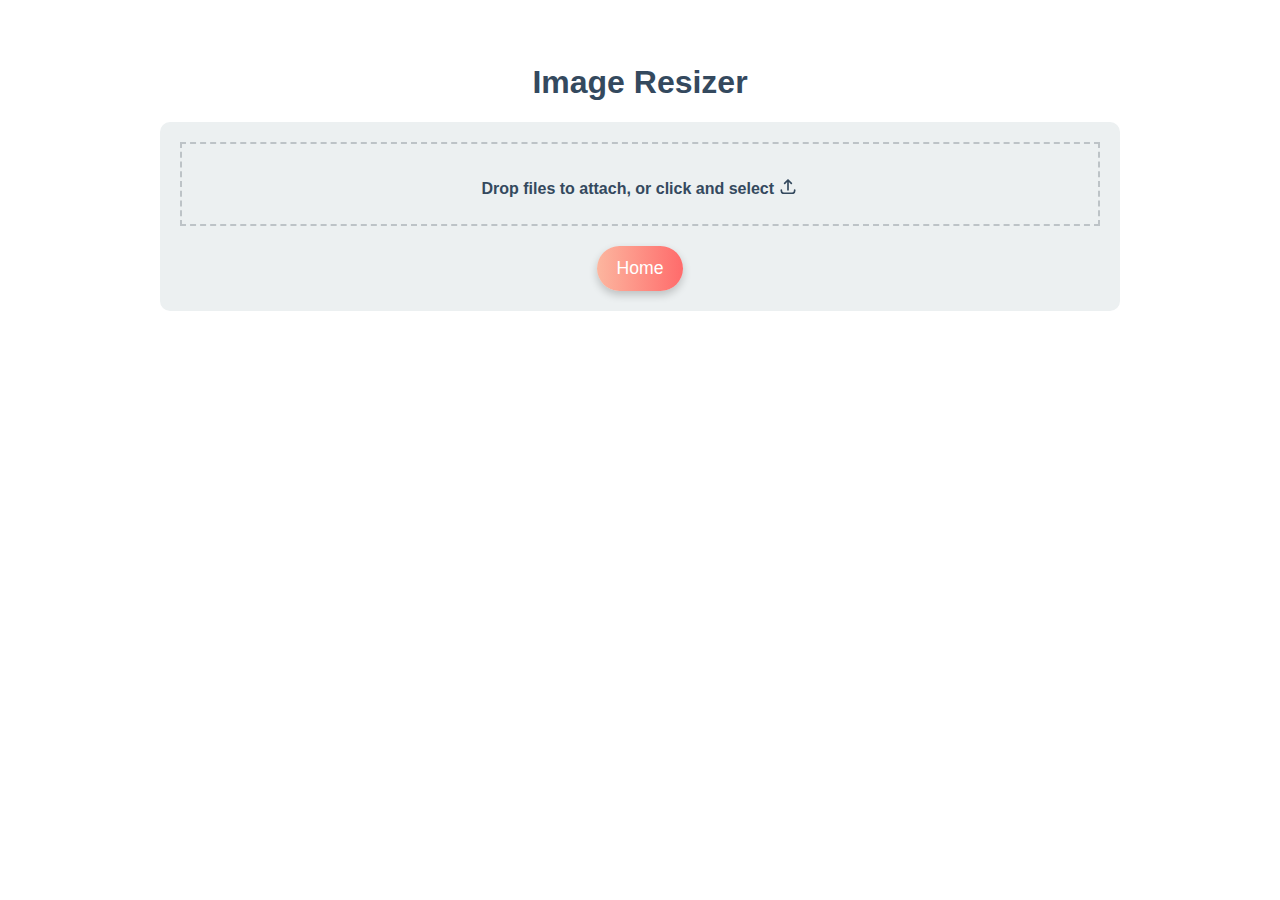
<file: image-resizer-main-20241117T092635Z-001/image-resizer-main/index.html>
<!DOCTYPE html>
<html lang="en">

<head>
    <meta charset="UTF-8">
    <meta http-equiv="X-UA-Compatible" content="IE=edge">
    <meta name="viewport" content="width=device-width, initial-scale=1.0">
    <title>Image Resizer</title>
    <link rel="stylesheet" href="style/style.css">
    <link rel="icon" href="flexiconverter.jpg" type="image/x-icon">
</head>

<body>
    <h1 class="title">Image Resizer</h1>
    <div class="container">
        <form class="file-form" id="dropSection">
            <input id="fileInput" type="file" multiple accept="image/*" onchange="app.actions.handleFiles(this.files)">
            <label class="drop-content" for="fileInput">
                Drop files to attach, or click and select
                <svg xmlns="http://www.w3.org/2000/svg" width="20" height="18" fill="none" viewBox="0 0 24 20"
                    stroke="currentColor" stroke-width="2">
                    <path stroke-linecap="round" stroke-linejoin="round"
                        d="M4 16v1a3 3 0 003 3h10a3 3 0 003-3v-1m-4-8l-4-4m0 0L8 8m4-4v12" />
                </svg>
            </label>
        </form>
        <div id="actionContainer" class="d-none">
            <div class="execute-section">
                <input type="text" id="widthValue" placeholder="400" />
                <input type="text" id="heightValue" placeholder="400" />
                <button id="executeBtn" onclick="app.actions.execute()">Execute</button>
            </div>
            <div>
                <button id="clearAllBtn" onclick="app.actions.clearAll()">Clear</button>
            </div>
        </div>
        <div id="uploadedImage"></div>

        <!-- Home Button -->
        <div class="button-wrapper">
           <center><button class="home-button" onclick="location.href='main.html';">Home</button></center> 
        </div>
    </div>
</body>

<script src="scripts/main.js"></script>
</html>
</file>
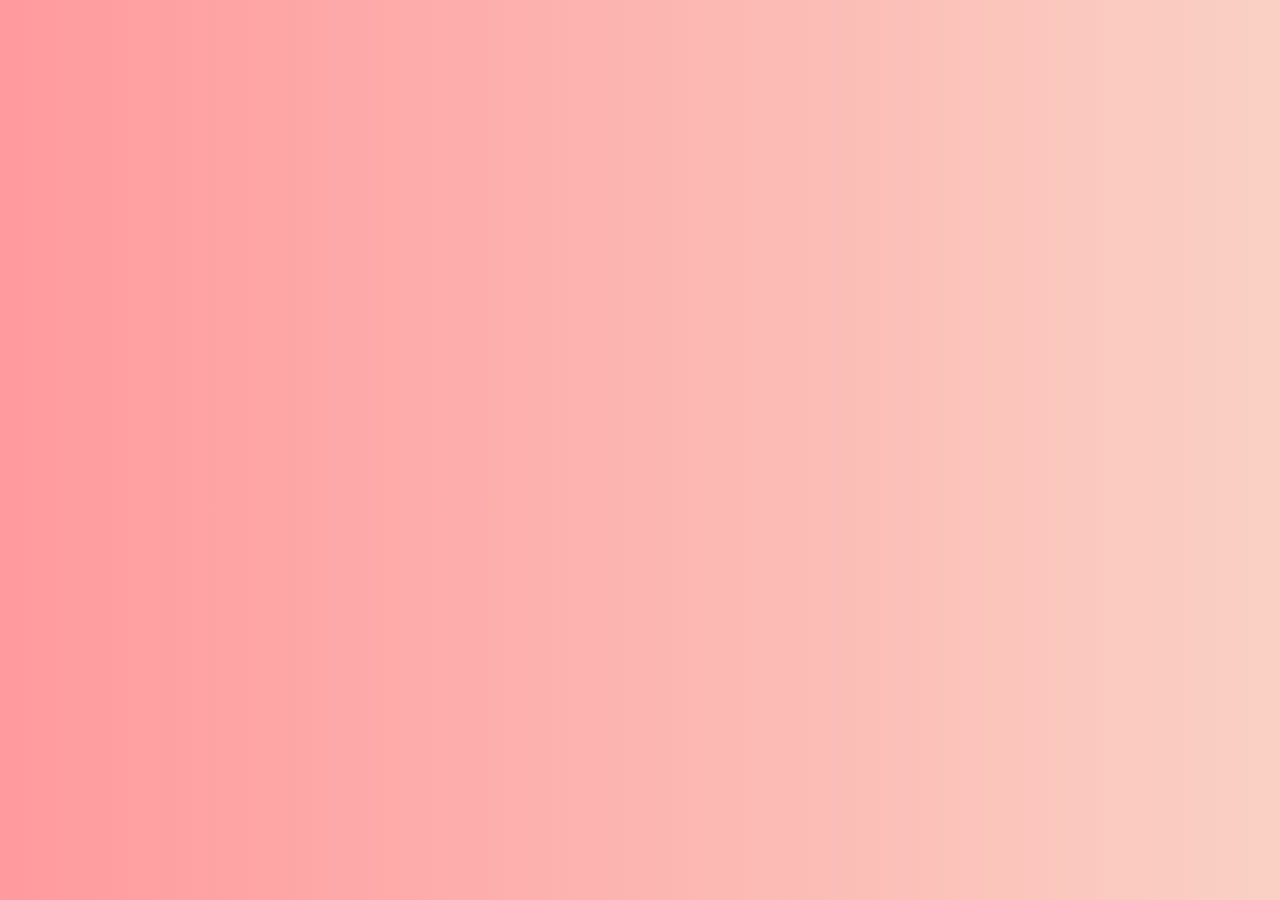
<file: image-resizer-main-20241117T092635Z-001/image-resizer-main/filecheck.html>
<!DOCTYPE html>
<html lang="en">
<head>
    <meta charset="UTF-8">
    <meta name="viewport" content="width=device-width, initial-scale=1.0">
    <title>File Details Checker</title>
    
    <!-- Style CSS -->
    <link rel="stylesheet" href="./filecheck.css">
    <link rel="icon" href="flexiconverter.jpg" type="image/x-icon">
</head>
<body>
    <div class="container">
        <h1>File Details Checker</h1>
        <input type="file" id="fileInput" multiple>
        <div id="fileDetails"></div>
        <br>
        <button class="home-button" onclick="location.href='main.html';">Home</button>
    </div>
    
    <!-- Script JS -->
    <script src="./filecheck.js"></script>
</body>
</html>
</file>
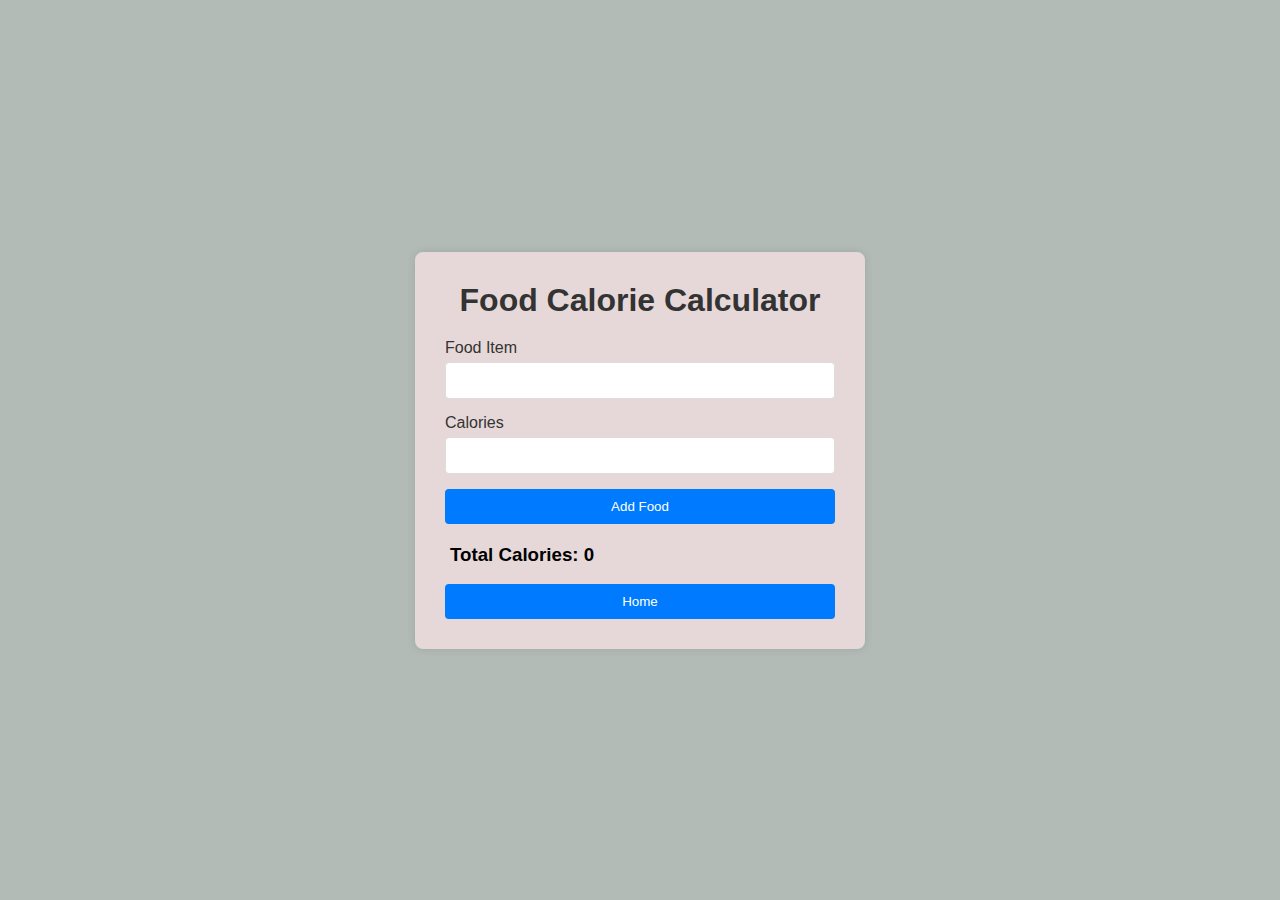
<file: image-resizer-main-20241117T092635Z-001/image-resizer-main/foodcolarie.html>
<!DOCTYPE html>
<html lang="en">
<head>
    <meta charset="UTF-8">
    <meta name="viewport" content="width=device-width, initial-scale=1.0">
    <title>Food Calorie Calculator</title>

    <!-- Style CSS -->
    <link rel="stylesheet" href="foodcolarie.css">
</head>
<body>
    <div class="container">
        <h1>Food Calorie Calculator</h1>
        <form id="calorie-form">
            <div class="form-group">
                <label for="food">Food Item</label>
                <input type="text" id="food" required>
            </div>
            <div class="form-group">
                <label for="calories">Calories</label>
                <input type="number" id="calories" required>
            </div>
            <button type="submit">Add Food</button>
        </form>
        <div class="result">
            <ul id="food-list"></ul>
            <h3>Total Calories: <span id="total-calories">0</span></h3>
        </div>
        <br>
        <button class="home-button" onclick="location.href='main.html';">Home</button>
    </div>

    <!-- Script JS -->
    <script src="./foodcolarie.js"></script>
</body>
</html>
</file>
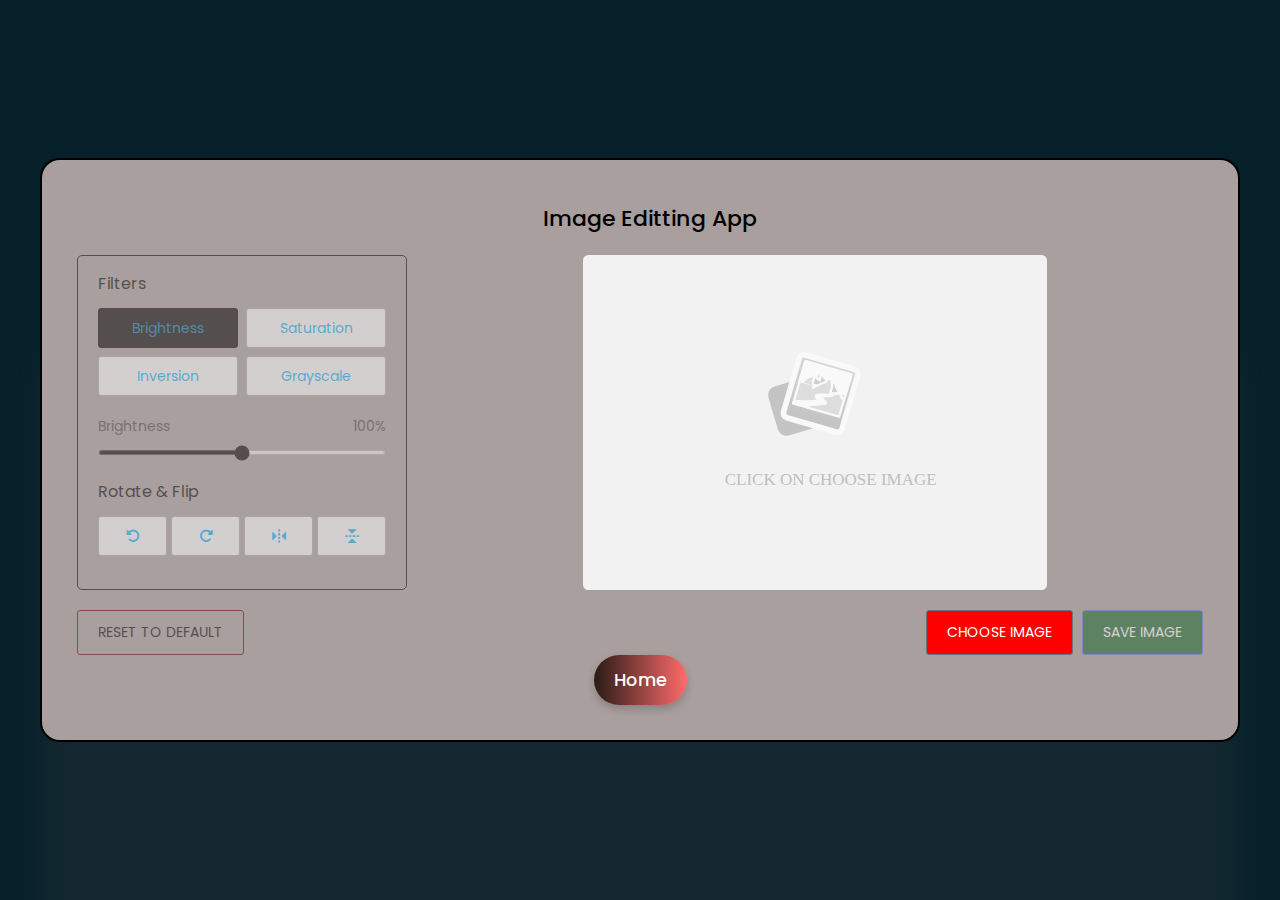
<file: image-resizer-main-20241117T092635Z-001/image-resizer-main/imagedit.html>
<!DOCTYPE html>
<html lang="en" dir="ltr">
  <head>
    <meta charset="utf-8">
    <title>Image Editting App</title>
    <link rel="stylesheet" href="imagedit.css">
    <meta name="viewport" content="width=device-width, initial-scale=1.0">
    <link rel="stylesheet" href="https://unpkg.com/boxicons@2.1.2/css/boxicons.min.css">
    <link rel="stylesheet" href="https://cdnjs.cloudflare.com/ajax/libs/font-awesome/6.1.1/css/all.min.css"/>
    <link rel="icon" href="flexiconverter.jpg" type="image/x-icon">
  </head>
  <body>
    <div class="container disable">
        <center><h2>Image Editting App</h2></center>
        <div class="wrapper">
            <div class="editor-panel">
                <div class="filter">
                    <label class="title">Filters</label>
                    <div class="options">
                        <button id="brightness" class="active">Brightness</button>
                        <button id="saturation">Saturation</button>
                        <button id="inversion">Inversion</button>
                        <button id="grayscale">Grayscale</button>
                    </div>
                    <div class="slider">
                        <div class="filter-info">
                            <p class="name">Brightness</p>
                            <p class="value">100%</p>
                        </div>
                        <input type="range" value="100" min="0" max="200">
                    </div>
                </div>
                <div class="rotate">
                    <label class="title">Rotate & Flip</label>
                    <div class="options">
                        <button id="left"><i class="fa-solid fa-rotate-left"></i></button>
                        <button id="right"><i class="fa-solid fa-rotate-right"></i></button>
                        <button id="horizontal"><i class='bx bx-reflect-vertical'></i></button>
                        <button id="vertical"><i class='bx bx-reflect-horizontal' ></i></button>
                    </div>
                </div>
            </div>
            <div class="preview-img">
                <img src="image-placeholder.svg">
            </div>
        </div>
        <div class="controls">
            <button class="reset-filter">Reset to default</button>
            <div class="row">
                <input type="file" class="file-input" accept="image/*" hidden>
                <button class="choose-img">Choose Image</button>
                <button class="save-img">Save Image</button>
            </div>
        </div>
        <center><button class="home-button" onclick="location.href='main.html';">Home</button></center>
    </div>

    <script src="imagedit.js"></script>
    
  </body>
</html>
</file>
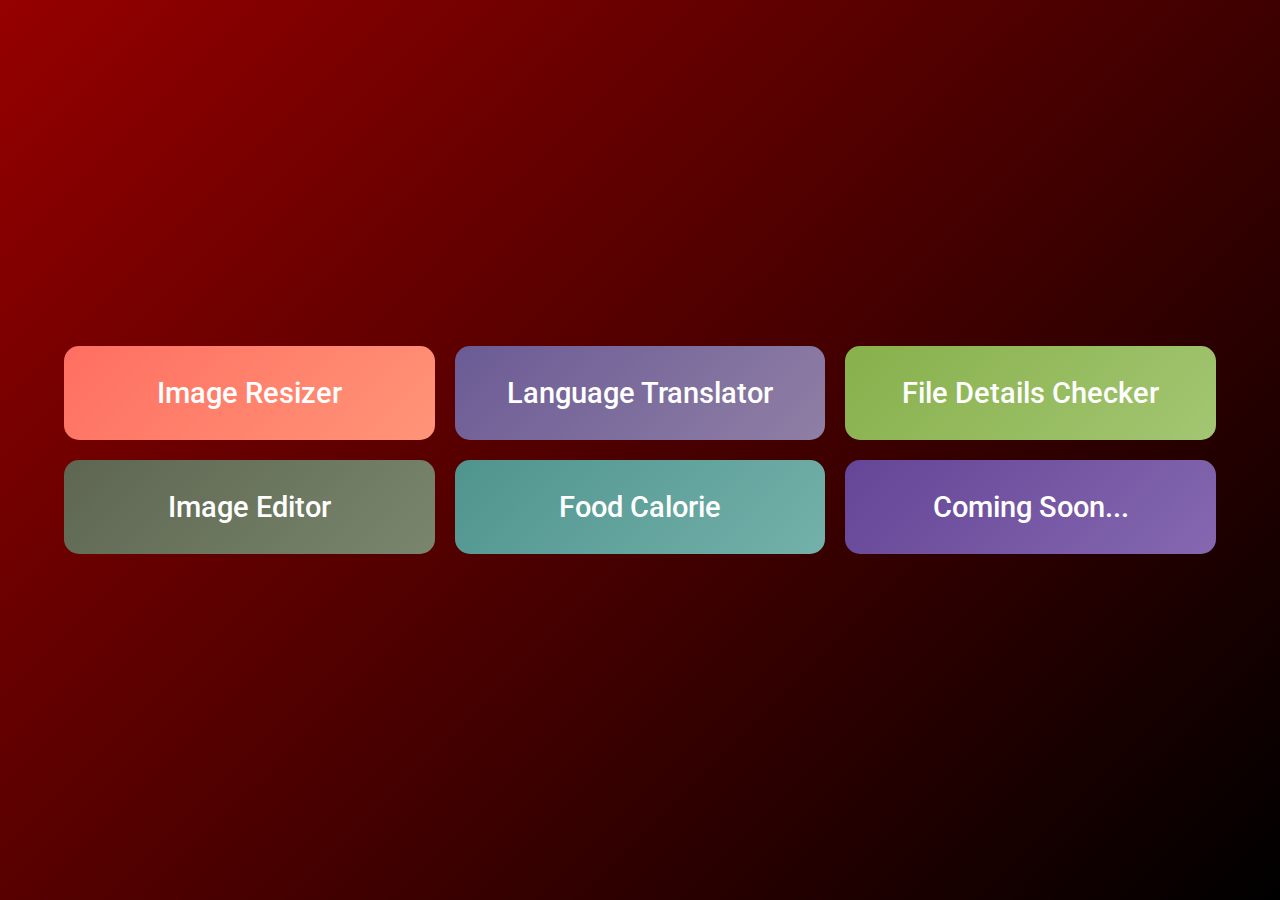
<file: image-resizer-main-20241117T092635Z-001/image-resizer-main/main.html>
<!DOCTYPE html>
<html lang="en">
<head>
    <meta charset="UTF-8">
    <meta name="viewport" content="width=device-width, initial-scale=1.0">
    <title>Interactive Tools Dashboard</title>
    <link rel="stylesheet" href="https://fonts.googleapis.com/css2?family=Roboto:wght@400;500&display=swap">
    <link rel="icon" href="flexiconverter.jpg" type="image/x-icon">
    <style>
        /* General Styles */
        body {
            margin: 0;
            font-family: 'Roboto', sans-serif;
            background: linear-gradient(135deg, #960000, #000000);



            display: flex;
            justify-content: center;
            align-items: center;
            height: 100vh;
            overflow: hidden;
        }

        .container {
            display: grid;
            grid-template-columns: repeat(3, 1fr);
            gap: 20px;
            padding: 20px;
            width: 90%;
            max-width: 1200px;
        }

        .box {
            background: linear-gradient(135deg, #ff6f61, #ff9478);
            border-radius: 15px;
            padding: 30px;
            display: flex;
            justify-content: center;
            align-items: center;
            position: relative;
            transition: transform 0.3s, box-shadow 0.3s;
        }

        .box:hover {
            transform: translateY(-10px);
            box-shadow: 0 15px 30px rgba(0, 0, 0, 0.1);
        }

        .box:nth-child(2) {
            background: linear-gradient(135deg, #6b5b95, #8f7fa5);
        }

        .box:nth-child(3) {
            background: linear-gradient(135deg, #88b04b, #a2c672);
        }

        .box:nth-child(4) {
            background: linear-gradient(135deg, #5e6651, #79866d);
        }

        .box:nth-child(5) {
            background: linear-gradient(135deg, #50948e, #73b1aa);
        }

        .box:nth-child(6) {
            background: linear-gradient(135deg, #644597, #8568b0);
        }

        a {
            color: white;
            text-decoration: none;
            font-size: 1.8em;
            font-weight: 500;
            position: relative;
            z-index: 1;
            transition: text-shadow 0.3s ease;
        }

        a:hover {
            text-shadow: 0 5px 10px rgba(0, 0, 0, 0.3);
        }

        .loader {
            position: absolute;
            border: 4px solid rgba(255, 255, 255, 0.3);
            border-radius: 50%;
            border-top: 4px solid white;
            width: 40px;
            height: 40px;
            animation: spin 1s linear infinite;
            display: none;
            z-index: 2;
        }

        @keyframes spin {
            0% { transform: rotate(0deg); }
            100% { transform: rotate(360deg); }
        }

        @media (max-width: 768px) {
            .container {
                grid-template-columns: 1fr;
                gap: 15px;
            }

            a {
                font-size: 1.5em;
            }
        }
    </style>
</head>
<body>
    <div class="container">
        <div class="box" data-url="index.html">
            <div class="loader"></div>
            <a href="#" onclick="handleClick(event, 'index.html')">Image Resizer</a>
        </div>
        <div class="box" data-url="translator.html">
            <div class="loader"></div>
            <a href="#" onclick="handleClick(event, 'translator.html')">Language Translator</a>
        </div>
        <div class="box" data-url="filecheck.html">
            <div class="loader"></div>
            <a href="#" onclick="handleClick(event, 'filecheck.html')">File Details Checker</a>
        </div>
        <div class="box" data-url="imagedit.html">
            <div class="loader"></div>
            <a href="#" onclick="handleClick(event, 'imagedit.html')">Image Editor</a>
        </div>
        <div class="box" data-url="#">
            <div class="loader"></div>
            <a href="#" onclick="handleClick(event, 'foodcolarie.html')">Food Calorie </a>
        </div>
        <div class="box" data-url="#">
            <div class="loader"></div>
            <a href="#" onclick="handleClick(event, '#')">Coming Soon...</a>
        </div>
    </div>

    <script>
        function handleClick(event, url) {
            event.preventDefault();
            var box = event.currentTarget.closest('.box');
            var loader = box.querySelector('.loader');
            var link = box.querySelector('a');
            loader.style.display = 'block';
            link.style.visibility = 'hidden';
            setTimeout(function() {
                window.location.href = url;
            }, 1000);
        }
    </script>
</body>
</html>
</file>
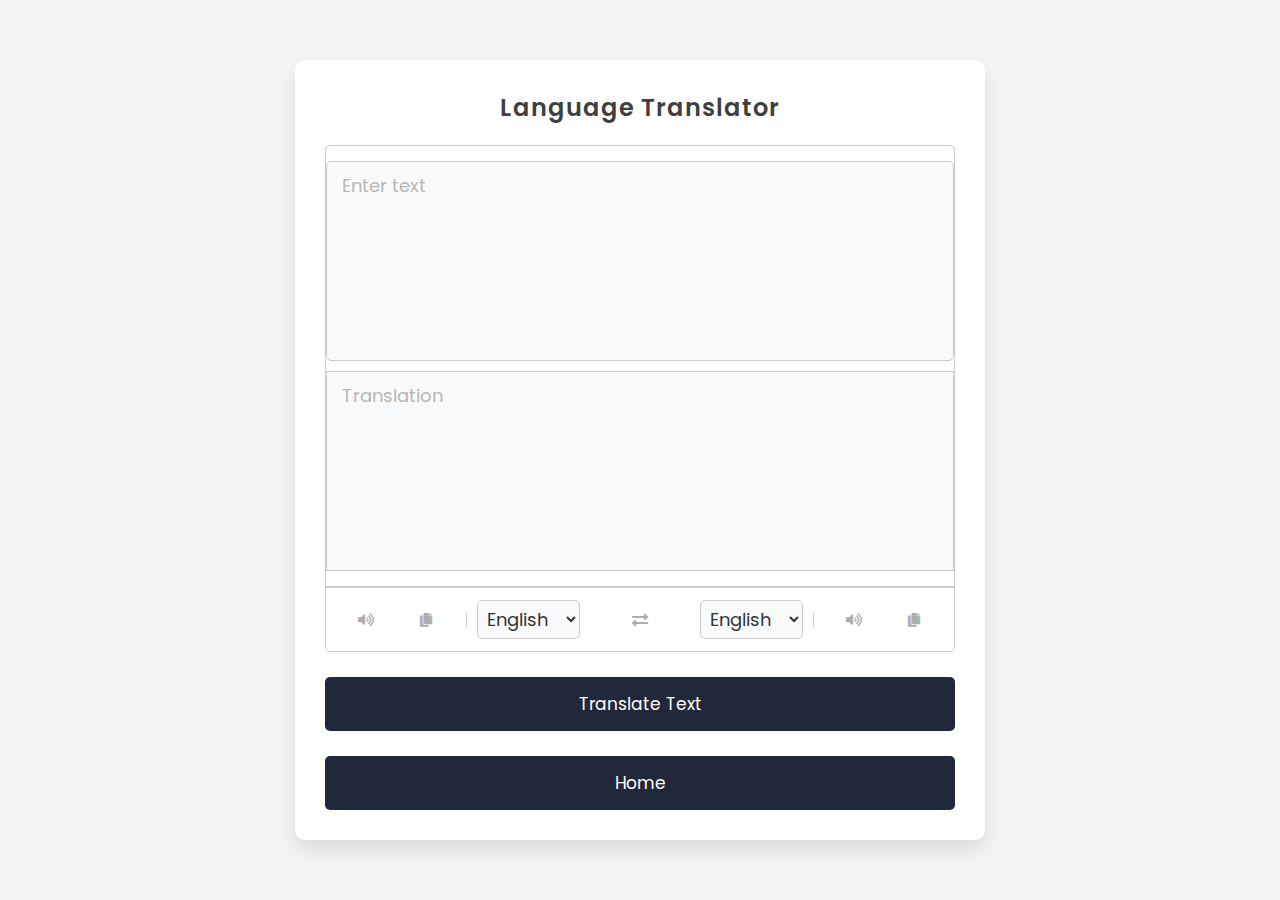
<file: image-resizer-main-20241117T092635Z-001/image-resizer-main/translator.html>
<!DOCTYPE html>
<html lang="en" dir="ltr">
<head>
    <!-- default meta tag for device info -->
    <meta name="viewport" content="width=device-width, initial-scale=1.0" />
    <meta charset="utf-8" />
    <link rel="stylesheet" href="./translator.css" />
    <link
      rel="stylesheet"
      href="https://cdnjs.cloudflare.com/ajax/libs/font-awesome/5.15.3/css/all.min.css"
    />
    <!-- add favicon -->
    <link rel="icon" href="" type="image/x-icon" />
    <!-- Link to Animate.css stylesheet -->
    <link
      rel="stylesheet"
      href="https://cdnjs.cloudflare.com/ajax/libs/animate.css/4.1.1/animate.min.css"
    />
    <link rel="icon" href="flexiconverter.jpg" type="image/x-icon">
    <title>Translator</title>
</head>
<body>
    <div class="container animate__animated animate__fadeIn">
        <h1 class="translator-title animate__animated animate__bounceInDown">
            Language Translator
        </h1>
        <div class="wrapper animate__animated animate__fadeInUp">
            <div class="text-input animate__animated animate__fadeInLeft">
                <textarea
                  spellcheck="false"
                  class="from-text"
                  placeholder="Enter text"
                ></textarea>
                <textarea
                  spellcheck="false"
                  disabled
                  readonly
                  class="to-text"
                  placeholder="Translation"
                ></textarea>
            </div>
            <ul class="controls animate__animated animate__fadeInRight">
                <li class="row from">
                    <div class="icons">
                        <i id="from" class="fas fa-volume-up"></i>
                        <i id="from" class="fas fa-copy"></i>
                    </div>
                    <select></select>
                </li>
                <li class="exchange animate__animated animate__heartBeat">
                    <i class="fas fa-exchange-alt"></i>
                </li>
                <li class="row to">
                    <select></select>
                    <div class="icons">
                        <i id="to" class="fas fa-volume-up"></i>
                        <i id="to" class="fas fa-copy"></i>
                    </div>
                    
                </li>
            </ul>
        </div>
        <br>
        <button class="animate__animated animate__fadeInUp" id="translate-btn">
            Translate Text
        </button>
        <br>
        <br>
        <button class="home-button" onclick="location.href='main.html';">Home</button>
    </div>
    <script src="js/countries.js"></script>
    <script src="js/script.js"></script>
</body>
<!DOCTYPE html>
<html lang="en">
<head>
    <meta charset="UTF-8">
    <meta name="viewport" content="width=device-width, initial-scale=1.0">
    <title>Three Big Horizontal Boxes</title>
    <link rel="stylesheet" href="translator.css">
</head>
</html>

</html>
</file>
<file: image-resizer-main-20241117T092635Z-001/image-resizer-main/style/style.css>
:root{
  --clouds: #ecf0f1;
  --silver: #bdc3c7;
  --concrete: #95a5a6;
  --asbestos: #7f8c8d;
  
  --wetAsphalt: #34495e;
  --midnightBlue: #2c3e50;

  --alizarin: #e74c3c;
  --pomegranate: #c0392b;

  --emerald: #2ecc71;
  --nephritis: #ff0000;
}

* {
  font-family: sans-serif;
  transition: all 0.3s ease; /* Smooth transition for all elements */
}

::-webkit-scrollbar {
  width: .5rem;
}

::-webkit-scrollbar-track {
  background: var(--silver);
  border-radius: .75rem;
}

::-webkit-scrollbar-thumb {
  background: var(--wetAsphalt);
  border-radius: .75rem;
}

::-webkit-scrollbar-thumb:hover {
  background: var(--midnightBlue);
}

.container {
  max-width: 920px;
  margin: auto;
  padding: 1.25rem;
  border-radius: 10px;
  background: var(--clouds);
  animation: fadeIn 1s ease-in-out; /* Fade-in animation */
}

.file-form {
  position: relative;
  padding: 2.5rem;
  border: 2px dashed var(--silver);
  animation: pulse 2s infinite; /* Pulsing border animation */
}

.file-form:hover {
  border-color: var(--asbestos);
}

.drop-content {
  position: absolute;
  top: 0;
  left: 0;
  right: 0;
  bottom: 0;
  cursor: pointer;
  text-align: center;
  padding-top: 2rem;
  font-weight: bold;
  color: var(--wetAsphalt);
}

#fileInput {
  display: none;
}

#uploadedImage {
  margin-top: 1.25rem;
  max-height: 750px;
  overflow-y: auto;
  display: flex;
  flex-wrap: wrap;
  animation: fadeInUp 0.8s ease-out; /* Slide in from the bottom */
}

.d-none {
  display: none !important;
}

#actionContainer {
  display: flex;
  justify-content: space-between;
  margin: 1.25rem 1rem;
}

#actionContainer input {
  padding: .75rem;
  border: none;
  margin-right: .5rem;
  color: var(--midnightBlue);
  border-radius: .5rem;
}
#actionContainer input:focus {
  outline: none !important;
  box-shadow: 0 1px 5px var(--wetAsphalt);
}

#actionContainer button {
  border: none;
  border-radius: .5rem;
  font-size: 12px;
  cursor: pointer;
  color: var(--clouds);
  padding: .75rem;
}

#executeBtn{
  background-color: var(--wetAsphalt);
  transition: background-color 0.3s ease, transform 0.3s ease; /* Smooth hover effect */
}
#executeBtn:hover {
  background-color: var(--midnightBlue);
  transform: scale(1.05); /* Slight scaling on hover */
}
#executeBtn:active {
  background-color: var(--midnightBlue);
  transform: scale(1.1);
}


#clearAllBtn{
  color: var(--clouds);
  background-color: var(--alizarin);
  transition: background-color 0.3s ease, transform 0.3s ease; /* Smooth hover effect */
}

#clearAllBtn:active {
  background-color: var(--pomegranate);
  transform: scale(1.1);
}

#clearAllBtn:hover {
  background-color: var(--pomegranate);
  transform: scale(1.05); /* Slight scaling on hover */
}

.image-content {
  cursor: pointer;
  display: flex;
  flex-direction: column;
  align-items: center;
  border: 1px dashed var(--silver);
  border-radius: .25rem;
  margin: .70rem;
  padding: .25rem;
  animation: fadeIn 1s ease-in-out; /* Fade-in animation */
}

.image-wrapper {
  position: relative;
  transition: transform 0.3s ease; /* Smooth hover effect */
}

.image-wrapper img {
  transition: 1s;
  width: 150px;
}

.image-wrapper:hover img {
  filter: blur(2px);
  transform: scale(1.1); /* Slight scaling on hover */
}

.image-wrapper span {
  display: none;
  position: absolute;
  top: 50%;
  left: 50%;
  transform: translate(-50%, -50%);
  color: rgb(255, 0, 0);
  font-weight: bold;
  font-size: 1.5rem;
  background: #ff0000;
  padding: 1rem;
  border-radius: 50%;
  line-height: 1rem;
}

.image-wrapper:hover span {
  display: block;
}

.download-button {
  background-color: var(--emerald);
  padding: .75rem;
  font-size: 0.75rem;
  text-decoration: none;
  border-radius: .5rem;
  animation: fadeInUp 0.8s ease-out; /* Slide in from the bottom */
  color: var(--clouds);
  margin-bottom: 0.5rem;
  margin-top: 0.5rem;
}

.download-button:hover {
  background-color: var(--nephritis);
  color: var(--clouds);
}

.download-button:active {
  transform: scale(1.1);
}

.title{
  text-align: center;
  margin-top: 4rem;
  color: var(--wetAsphalt);
  animation: fadeIn 1s ease-in-out; /* Fade-in animation */
}

@media only screen and (max-width: 620px) {
  #actionContainer .execute-section {
    width: 50%;
  }
  #actionContainer input, #actionContainer button {
    margin: .25rem;
  }
  #uploadedImage {
    justify-content: center;
  }
}

/* Keyframes for animations */
@keyframes fadeIn {
  0% {
    opacity: 0;
    transform: translateY(20px);
  }
  100% {
    opacity: 1;
    transform: translateY(0);
  }
}

@keyframes fadeInUp {
  0% {
    opacity: 0;
    transform: translateY(20px);
  }
  100% {
    opacity: 1;
    transform: translateY(0);
  }
}

@keyframes pulse {
  0%, 100% {
    border-color: var(--silver);
  }
  50% {
    border-color: var(--asbestos);
  }
}

.home-button {
  padding: 12px 20px;
  font-size: 1.1rem;
  font-weight: 500;
  border: none;
  border-radius: 25px;
  background: linear-gradient(to right, #fcb69f, #ff6b6b);
  color: white;
  cursor: pointer;
  transition: all 0.3s ease;
  box-shadow: 0 4px 8px rgba(0, 0, 0, 0.2);
}
</file>
<file: image-resizer-main-20241117T092635Z-001/image-resizer-main/filecheck.css>
@import url('https://fonts.googleapis.com/css2?family=Poppins:wght@400;500&display=swap');

body {
    font-family: 'Poppins', sans-serif;
    background-image: linear-gradient(to right, #ff9a9e 0%, #fad0c4 99%, #fad0c4 100%);
    margin: 0;
    display: flex;
    justify-content: center;
    align-items: center;
    height: 100vh;
    overflow: hidden;
}

.container {
    background: white;
    padding: 2rem;
    border-radius: 12px;
    box-shadow: 0 10px 15px rgba(0, 0, 0, 0.2);
    text-align: center;
    width: 400px;
    opacity: 0; /* Initial opacity for fade-in */
    transform: translateY(30px); /* Slight downward start position */
    animation: fadeIn 1s ease-out forwards; /* Fade-in animation */
}

h1 {
    margin-bottom: 1.5rem;
    font-size: 2.5rem;
    color: #ff6b6b;
}

input[type="file"] {
    margin-bottom: 1.5rem;
    font-size: 1rem;
    box-shadow: rgba(0, 0, 0, 0.2) 0 4px 8px;
    padding: 12px;
    border-radius: 5px;
    border: none;
    transition: box-shadow 0.3s ease; /* Smooth hover effect */
    cursor: pointer;
    background: linear-gradient(to right, #ffecd2, #fcb69f);
    color: #333;
}

input[type="file"]:hover {
    box-shadow: rgba(0, 0, 0, 0.3) 0 6px 12px;
}

#fileDetails {
    margin-top: 1rem;
    text-align: center;
    opacity: 0; /* Initial opacity for fade-in */
    animation: fadeIn 1.5s ease-out forwards; /* Delayed fade-in for file details */
    animation-delay: 0.5s; /* Delay after container */
}

.file-info {
    margin-bottom: 1rem;
    font-size: 1rem;
    background: #ffe9e9;
    padding: 10px;
    border-radius: 5px;
    color: #555;
}

.file-info strong {
    display: inline-block;
    color: #333;
}

/* Center Home Button */
.button-wrapper {
    margin-top: 2rem;
    text-align: center;
}

/* Styled Home Button */
.home-button {
    padding: 12px 20px;
    font-size: 1.1rem;
    font-weight: 500;
    border: none;
    border-radius: 25px;
    background: linear-gradient(to right, #fcb69f, #ff6b6b);
    color: white;
    cursor: pointer;
    transition: all 0.3s ease;
    box-shadow: 0 4px 8px rgba(0, 0, 0, 0.2);
}

.home-button:hover {
    background: linear-gradient(to right, #ff6b6b, #ff9a9e);
    transform: translateY(-3px);
    box-shadow: 0 6px 12px rgba(0, 0, 0, 0.3);
}

/* Keyframes for fade-in animation */
@keyframes fadeIn {
    to {
        opacity: 1;
        transform: translateY(0); /* Reset position */
    }
}
</file>
<file: image-resizer-main-20241117T092635Z-001/image-resizer-main/foodcolarie.css>
* {
    margin: 0;
    padding: 0;
    box-sizing: border-box;
    font-family: Arial, sans-serif;
}

body {
    background-color: #b2bbb5;
    display: flex;
    justify-content: center;
    align-items: center;
    height: 100vh;
}

.container {
    background-color: rgb(230, 216, 216);
    padding: 30px;
    border-radius: 8px;
    box-shadow: 0 0 10px rgba(0, 0, 0, 0.1);
    width: 450px;
    text-align: center;
    animation: fadeIn 1s ease-in-out;
}

h1 {
    margin-bottom: 20px;
    color: #333;
    animation: slideInDown 0.8s ease-in-out;
}

.form-group {
    margin-bottom: 15px;
    text-align: left;
}

label {
    display: block;
    margin-bottom: 5px;
    color: #333;
}

input[type="text"],
input[type="number"] {
    width: 100%;
    padding: 10px;
    border: 1px solid #ddd;
    border-radius: 4px;
    transition: border-color 0.3s ease, transform 0.3s ease;
}

input[type="text"]:focus,
input[type="number"]:focus {
    border-color: #007bff;
    transform: scale(1.05);
}

button {
    width: 100%;
    padding: 10px;
    background-color: #007bff;
    border: none;
    color: white;
    border-radius: 4px;
    cursor: pointer;
    transition: background-color 0.3s ease, transform 0.3s ease;
}

button:hover {
    background-color: #0056b3;
    transform: translateY(-3px);
}

.result {
    margin-top: 20px;
    text-align: left;
    animation: fadeInUp 0.8s ease-in-out;
}

.result > h3 {
    margin-left: 5px;
}

#food-list {
    list-style: none;
    margin-top: 10px;
}

#food-list li {
    background-color: #f9f9f9;
    padding: 10px;
    border: 1px solid #ddd;
    border-radius: 4px;
    margin-bottom: 5px;
    display: flex;
    justify-content: space-between;
    align-items: center;
    animation: fadeInUp 0.5s ease-in-out;
}

#food-list li button {
    background: none;
    border: none;
    color: #a31515;
    font-size: 16px;
    cursor: pointer;
    transition: transform 0.3s ease;
}

#food-list li button:hover {
    transform: scale(1.2);
}

/* Keyframe Animations */
@keyframes fadeIn {
    from {
        opacity: 0;
    }
    to {
        opacity: 1;
    }
}

@keyframes fadeInUp {
    from {
        opacity: 0;
        transform: translateY(20px);
    }
    to {
        opacity: 1;
        transform: translateY(0);
    }
}

@keyframes slideInDown {
    from {
        opacity: 0;
        transform: translateY(-50px);
    }
    to {
        opacity: 1;
        transform: translateY(0);
    }
}
</file>
<file: image-resizer-main-20241117T092635Z-001/image-resizer-main/imagedit.css>
@import url('https://fonts.googleapis.com/css2?family=Poppins:wght@400;500;600&display=swap');

* {
  margin: 0;
  padding: 0;
  box-sizing: border-box;
  font-family: 'Poppins', sans-serif;
}

body {
  display: flex;
  padding: 10px;
  min-height: 100vh;
  align-items: center;
  background: rgb(7, 33, 43);
  justify-content: center;
}

.container {
  width: 1200px;
  padding: 50px 35px 35px;
  background: #aa9f9f;
  border-radius: 20px;
  box-shadow: 0 200px 30px rgba(124, 107, 107, 0.1);
  border: 2px solid #000;
  animation: fadeIn 1s ease-in-out; /* Fade-in animation for the container */
}

@keyframes fadeIn {
  0% {
    opacity: 0;
    transform: scale(0.9);
  }
  100% {
    opacity: 1;
    transform: scale(1);
  }
}

.container.disable .editor-panel,
.container.disable .controls .reset-filter,
.container.disable .controls .save-img {
  opacity: 0.5;
  pointer-events: none;
}

.container h2 {
  margin-top: -8px;
  font-size: 22px;
  font-weight: 500;
  position: relative;
  left: 10px; /* Move slightly to the right */
  transition: left 0.9s ease-in-out; /* Transition effect for heading */
}

.container .wrapper {
  display: flex;
  margin: 20px 0;
  min-height: 335px;
}

.wrapper .editor-panel {
  padding: 15px 20px;
  width: 330px;
  border-radius: 5px;
  border: 1px solid #000000;
  animation: slideInLeft 1s ease-in-out; /* Slide-in animation for the editor panel */
}

@keyframes slideInLeft {
  0% {
    opacity: 0;
    transform: translateX(-50px);
  }
  100% {
    opacity: 1;
    transform: translateX(0);
  }
}

.editor-panel .title {
  display: block;
  font-size: 16px;
  margin-bottom: 12px;
}

.editor-panel .options, .controls {
  display: flex;
  flex-wrap: wrap;
  justify-content: space-between;
}

.editor-panel button {
  outline: none;
  height: 40px;
  font-size: 14px;
  color: #01b7ff;
  background: #ffffff;
  border-radius: 3px;
  margin-bottom: 8px;
  border: 1px solid #aaa;
  transition: background 0.10s ease, transform 0.2s ease; /* Transition for hover effects */
}

.editor-panel .filter button {
  width: calc(100% / 2 - 4px);
}

.editor-panel button:hover {
  background: #535353;
  transform: translateY(-3px); /* Button hover animation */
}

.filter button.active {
  color: #0079a8;
  border-color: #000000;
  background: #000000;
}

.filter .slider {
  margin-top: 12px;
}

.filter .slider .filter-info {
  display: flex;
  color: #464646;
  font-size: 14px;
  justify-content: space-between;
}

.filter .slider input {
  width: 100%;
  height: 5px;
  accent-color: #000000;
}

.editor-panel .rotate {
  margin-top: 17px;
}

.editor-panel .rotate button {
  display: flex;
  align-items: center;
  justify-content: center;
  width: calc(100% / 4 - 3px);
}

.rotate .options button:nth-child(3),
.rotate .options button:nth-child(4) {
  font-size: 18px;
}

.rotate .options button:active {
  color: #fff;
  background: #f00000;
  border-color: #5372F0;
}

.wrapper .preview-img {
  flex-grow: 1;
  display: flex;
  overflow: hidden;
  margin-left: 20px;
  border-radius: 5px;
  align-items: center;
  justify-content: center;
  animation: slideInRight 1s ease-in-out; /* Slide-in animation for the preview image */
}

@keyframes slideInRight {
  0% {
    opacity: 0;
    transform: translateX(50px);
  }
  100% {
    opacity: 1;
    transform: translateX(0);
  }
}

.preview-img img {
  max-width: 490px;
  max-height: 335px;
  width: 100%;
  height: 100%;
  object-fit: contain;
}

.controls button {
  padding: 11px 20px;
  font-size: 14px;
  border-radius: 3px;
  outline: none;
  color: #fff;
  cursor: pointer;
  background: none;
  transition: all 0.3s ease;
  text-transform: uppercase;
}

.controls .reset-filter {
  color: #000000;
  border: 1px solid #5e0000;
}

.controls .reset-filter:hover {
  color: #fff;
  background: #6C757D;
}

.controls .choose-img {
  background: #ff0000;
  border: 1px solid #6C757D;
}

.controls .save-img {
  margin-left: 5px;
  background: #126627;
  border: 1px solid #5372F0;
}

@media screen and (max-width: 760px) {
  .container {
    padding: 25px;
  }

  .container .wrapper {
    flex-wrap: wrap-reverse;
  }

  .wrapper .editor-panel {
    width: 100%;
  }

  .wrapper .preview-img {
    width: 100%;
    margin: 0 0 15px;
  }
}

@media screen and (max-width: 500px) {
  .controls button {
    width: 100%;
    margin-bottom: 10px;
  }

  .controls .row {
    width: 100%;
  }

  .controls .row .save-img {
    margin-left: 0px;
  }
}

.home-button {
  padding: 12px 20px;
  font-size: 1.1rem;
  font-weight: 500;
  border: none;
  border-radius: 25px;
  background: linear-gradient(to right, #291b16, #ff6b6b);
  color: white;
  cursor: pointer;
  transition: all 0.3s ease;
  box-shadow: 0 4px 8px rgba(0, 0, 0, 0.2);
}
</file>
<file: image-resizer-main-20241117T092635Z-001/image-resizer-main/translator.css>
/* Import Google Font - Poppins */
@import url("https://fonts.googleapis.com/css2?family=Poppins:wght@400;500;600;700&display=swap");

* {
  margin: 0;
  padding: 0;
  box-sizing: border-box;
  font-family: "Poppins", sans-serif;
}

body {
  display: flex;
  align-items: center;
  justify-content: center;
  padding: 0 10px;
  min-height: 100vh;
  background-color: #f3f4f6;
}

.container {
  max-width: 690px;
  width: 100%;
  padding: 30px;
  background: #fff;
  border-radius: 10px;
  box-shadow: 0 10px 20px rgba(0, 0, 0, 0.1);
}

.wrapper {
  border-radius: 5px;
  border: 1px solid #ccc;
}

.wrapper .text-input {
  display: flex;
  flex-direction: column;
  gap: 10px;
  border-bottom: 1px solid #ccc;
  padding: 15px 0;
}

.text-input .to-text {
  border-radius: 0px;
  border-left: 1px solid #ccc;
}

.text-input textarea {
  height: 200px;
  width: 100%;
  border: 1px solid #ccc;
  outline: none;
  resize: none;
  background: #f9fafb;
  font-size: 18px;
  padding: 10px 15px;
  border-radius: 5px;
  transition: border 0.3s ease;
}

.text-input textarea:focus {
  border-color: #007bff;
}

.text-input textarea::placeholder {
  color: #b7b6b6;
}

.controls,
li,
.icons,
.icons i {
  display: flex;
  align-items: center;
  justify-content: space-between;
}

.controls {
  list-style: none;
  padding: 12px 15px;
  border-top: 1px solid #ccc;
}

.controls .row {
  display: flex;
  align-items: center;
  justify-content: space-between;
  gap: 10px;
}

.controls .row .icons {
  display: flex;
  gap: 10px;
}

.controls .row .icons i {
  width: 50px;
  color: #adadad;
  font-size: 14px;
  cursor: pointer;
  transition: transform 0.2s ease, color 0.2s ease;
  justify-content: center;
}

.controls .row .icons i:hover {
  color: #007bff;
}

.controls .row .icons i:active {
  transform: scale(0.9);
}

.controls .row.from .icons {
  padding-right: 15px;
  border-right: 1px solid #ccc;
}

.controls .row.to .icons {
  padding-left: 15px;
  border-left: 1px solid #ccc;
}

.controls .row select {
  color: #333;
  border: 1px solid #ccc;
  outline: none;
  font-size: 18px;
  background: #f9fafb;
  padding: 5px;
  border-radius: 5px;
  transition: border 0.3s ease;
}

.controls .row select:focus {
  border-color: #007bff;
}

.controls .exchange {
  color: #adadad;
  cursor: pointer;
  font-size: 16px;
  transition: transform 0.2s ease, color 0.2s ease;
}

.controls .exchange:hover {
  color: #007bff;
}

.text-input textarea::-webkit-scrollbar {
  width: 4px;
}

.controls .row select::-webkit-scrollbar {
  width: 8px;
}

.text-input textarea::-webkit-scrollbar-track,
.controls .row select::-webkit-scrollbar-track {
  background: #fff;
}

.text-input textarea::-webkit-scrollbar-thumb {
  background: #ddd;
  border-radius: 8px;
}

.controls .row select::-webkit-scrollbar-thumb {
  background: #999;
  border-radius: 8px;
  border-right: 2px solid #ffffff;
}

.container button {
  width: 100%;
  padding: 14px;
  outline: none;
  border: none;
  color: #fff;
  cursor: pointer;
  font-size: 17px;
  border-radius: 5px;
  background: #21283a;
  transition: background 0.3s ease;
}

.container button:hover {
  background: #1a1e2d;
}

@media (max-width: 660px) {
  .container {
    padding: 20px;
  }

  .wrapper .text-input {
    flex-direction: column;
  }

  .text-input .to-text {
    border-left: 0px;
    border-top: 1px solid #ccc;
  }

  .text-input textarea {
    height: 200px;
  }

  .controls .row .icons {
    display: none;
  }

  .container button {
    padding: 13px;
    font-size: 16px;
  }

  .controls .row select {
    font-size: 16px;
  }

  .controls .exchange {
    font-size: 14px;
  }
}

.translator-title {
  text-align: center;
  color: rgb(63, 63, 63);
  font-size: 24px;
  font-weight: 600;
  margin-bottom: 20px;
  letter-spacing: 1px;
}
</file>
